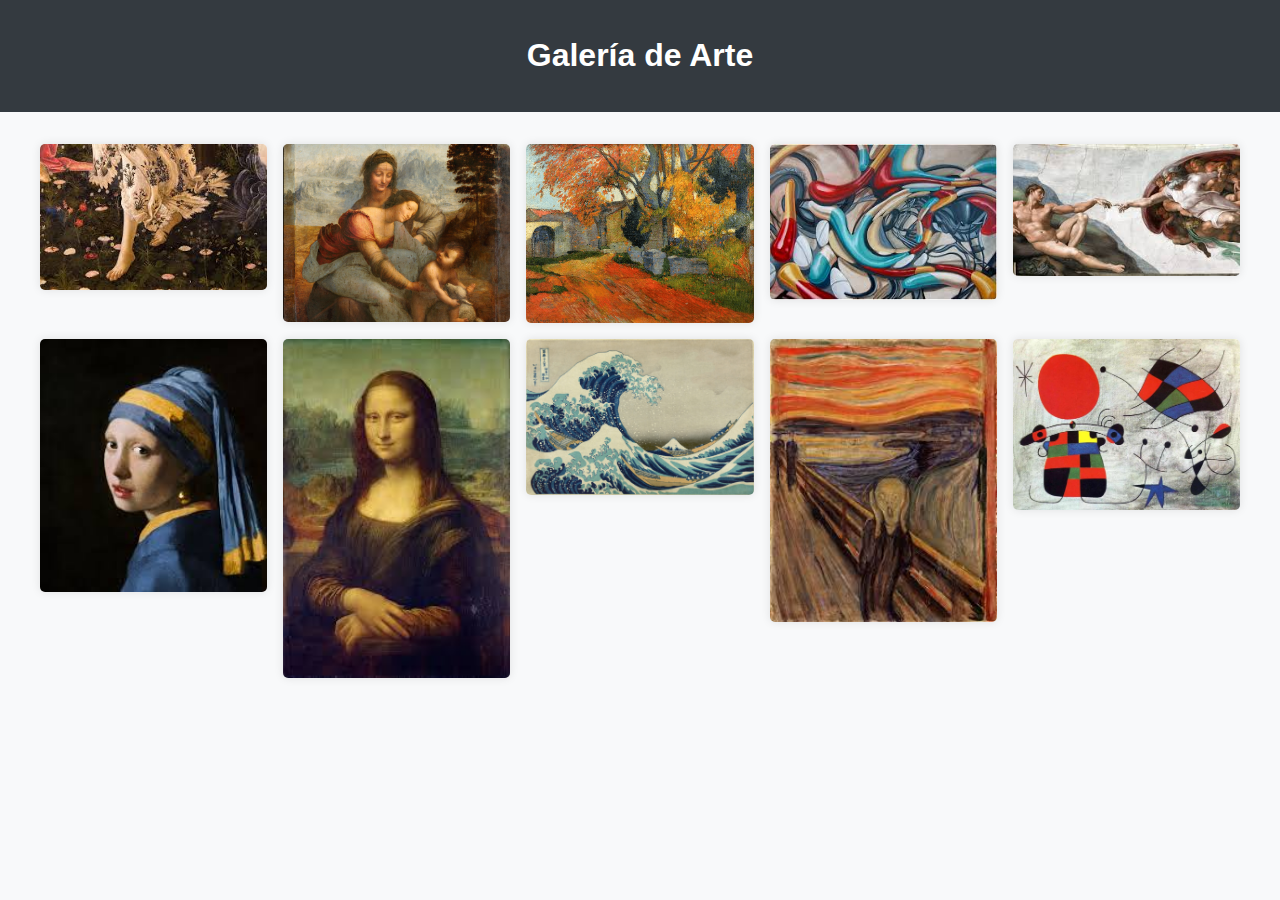
<file: ej6/index.html>
<!DOCTYPE html>
<html lang="es">
  <head>
    <meta charset="UTF-8" />
    <meta name="viewport" content="width=device-width, initial-scale=1.0" />
    <title>Galería de Arte</title>
    <link rel="stylesheet" href="styles.css" />
  </head>
  <body>
    <header>
      <h1>Galería de Arte</h1>
    </header>
    <main>
      <section id="gallery">
        <img src="1.jpeg" alt="Obra de arte 1" />
        <img src="2.png" alt="Obra de arte 2" />
        <img src="3.png" alt="Obra de arte 3" />
        <img src="4.jpeg" alt="Obra de arte 4" />
        <img src="5.jpeg" alt="Obra de arte 5" />
        <img src="6.jpeg" alt="Obra de arte 6" />
        <img src="7.jpeg" alt="Obra de arte 7" />
        <img src="8.png" alt="Obra de arte 8" />
        <img src="9.jpeg" alt="Obra de arte 9" />
        <img src="10.png" alt="Obra de arte 10" />
      </section>
    </main>
  </body>
</html>
</file>
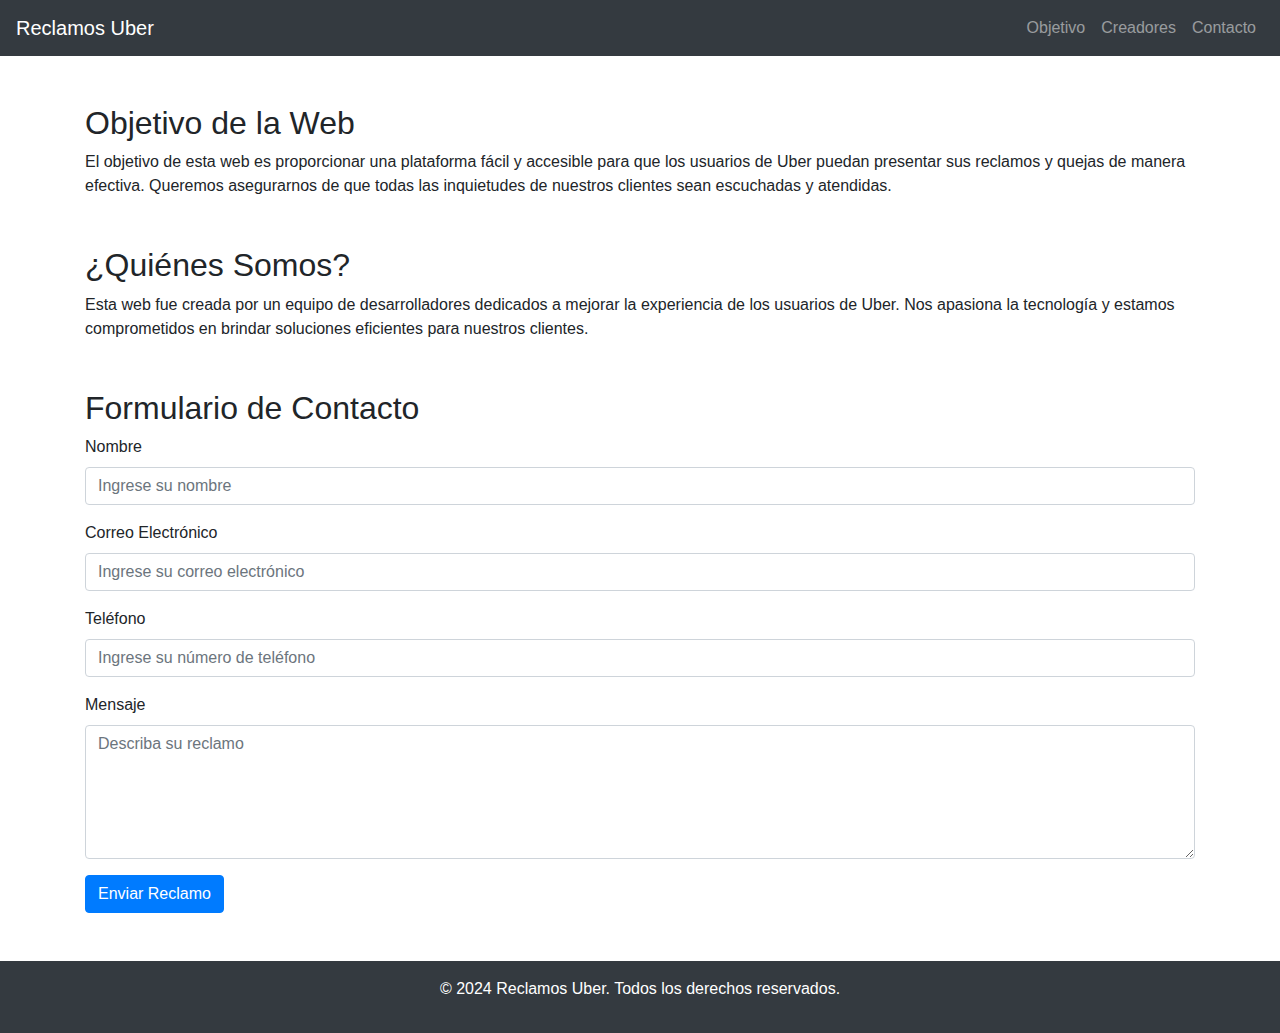
<file: ej7.html>
<!DOCTYPE html>
<html lang="es">

<head>
    <meta charset="UTF-8" />
    <meta name="viewport" content="width=device-width, initial-scale=1.0" />
    <title>Reclamos Uber</title>
    <link href="https://stackpath.bootstrapcdn.com/bootstrap/4.5.2/css/bootstrap.min.css" rel="stylesheet" />
</head>

<body>
    <header>
        <nav class="navbar navbar-expand-lg navbar-dark bg-dark">
            <a class="navbar-brand" href="#">Reclamos Uber</a>
            <button class="navbar-toggler" type="button" data-toggle="collapse" data-target="#navbarNav"
                aria-controls="navbarNav" aria-expanded="false" aria-label="Toggle navigation">
                <span class="navbar-toggler-icon"></span>
            </button>
            <div class="collapse navbar-collapse" id="navbarNav">
                <ul class="navbar-nav ml-auto">
                    <li class="nav-item">
                        <a class="nav-link" href="#objetivo">Objetivo</a>
                    </li>
                    <li class="nav-item">
                        <a class="nav-link" href="#creadores">Creadores</a>
                    </li>
                    <li class="nav-item">
                        <a class="nav-link" href="#contacto">Contacto</a>
                    </li>
                </ul>
            </div>
        </nav>
    </header>

    <main class="container mt-5">
        <section id="objetivo" class="mb-5">
            <h2>Objetivo de la Web</h2>
            <p>
                El objetivo de esta web es proporcionar una plataforma fácil y
                accesible para que los usuarios de Uber puedan presentar sus reclamos
                y quejas de manera efectiva. Queremos asegurarnos de que todas las
                inquietudes de nuestros clientes sean escuchadas y atendidas.
            </p>
        </section>

        <section id="creadores" class="mb-5">
            <h2>¿Quiénes Somos?</h2>
            <p>
                Esta web fue creada por un equipo de desarrolladores dedicados a
                mejorar la experiencia de los usuarios de Uber. Nos apasiona la
                tecnología y estamos comprometidos en brindar soluciones eficientes
                para nuestros clientes.
            </p>
        </section>

        <section id="contacto" class="mb-5">
            <h2>Formulario de Contacto</h2>
            <form>
                <div class="form-group">
                    <label for="nombre">Nombre</label>
                    <input type="text" class="form-control" id="nombre" placeholder="Ingrese su nombre" />
                </div>
                <div class="form-group">
                    <label for="email">Correo Electrónico</label>
                    <input type="email" class="form-control" id="email" placeholder="Ingrese su correo electrónico" />
                </div>
                <div class="form-group">
                    <label for="telefono">Teléfono</label>
                    <input type="tel" class="form-control" id="telefono" placeholder="Ingrese su número de teléfono" />
                </div>
                <div class="form-group">
                    <label for="mensaje">Mensaje</label>
                    <textarea class="form-control" id="mensaje" rows="5" placeholder="Describa su reclamo"></textarea>
                </div>
                <button type="submit" class="btn btn-primary">Enviar Reclamo</button>
            </form>
        </section>
    </main>

    <footer class="bg-dark text-white text-center p-3">
        <p>&copy; 2024 Reclamos Uber. Todos los derechos reservados.</p>
    </footer>

    <script src="https://code.jquery.com/jquery-3.5.1.slim.min.js"></script>
    <script src="https://cdn.jsdelivr.net/npm/@popperjs/core@2.5.2/dist/umd/popper.min.js"></script>
    <script src="https://stackpath.bootstrapcdn.com/bootstrap/4.5.2/js/bootstrap.min.js"></script>
</body>

</html>
</file>
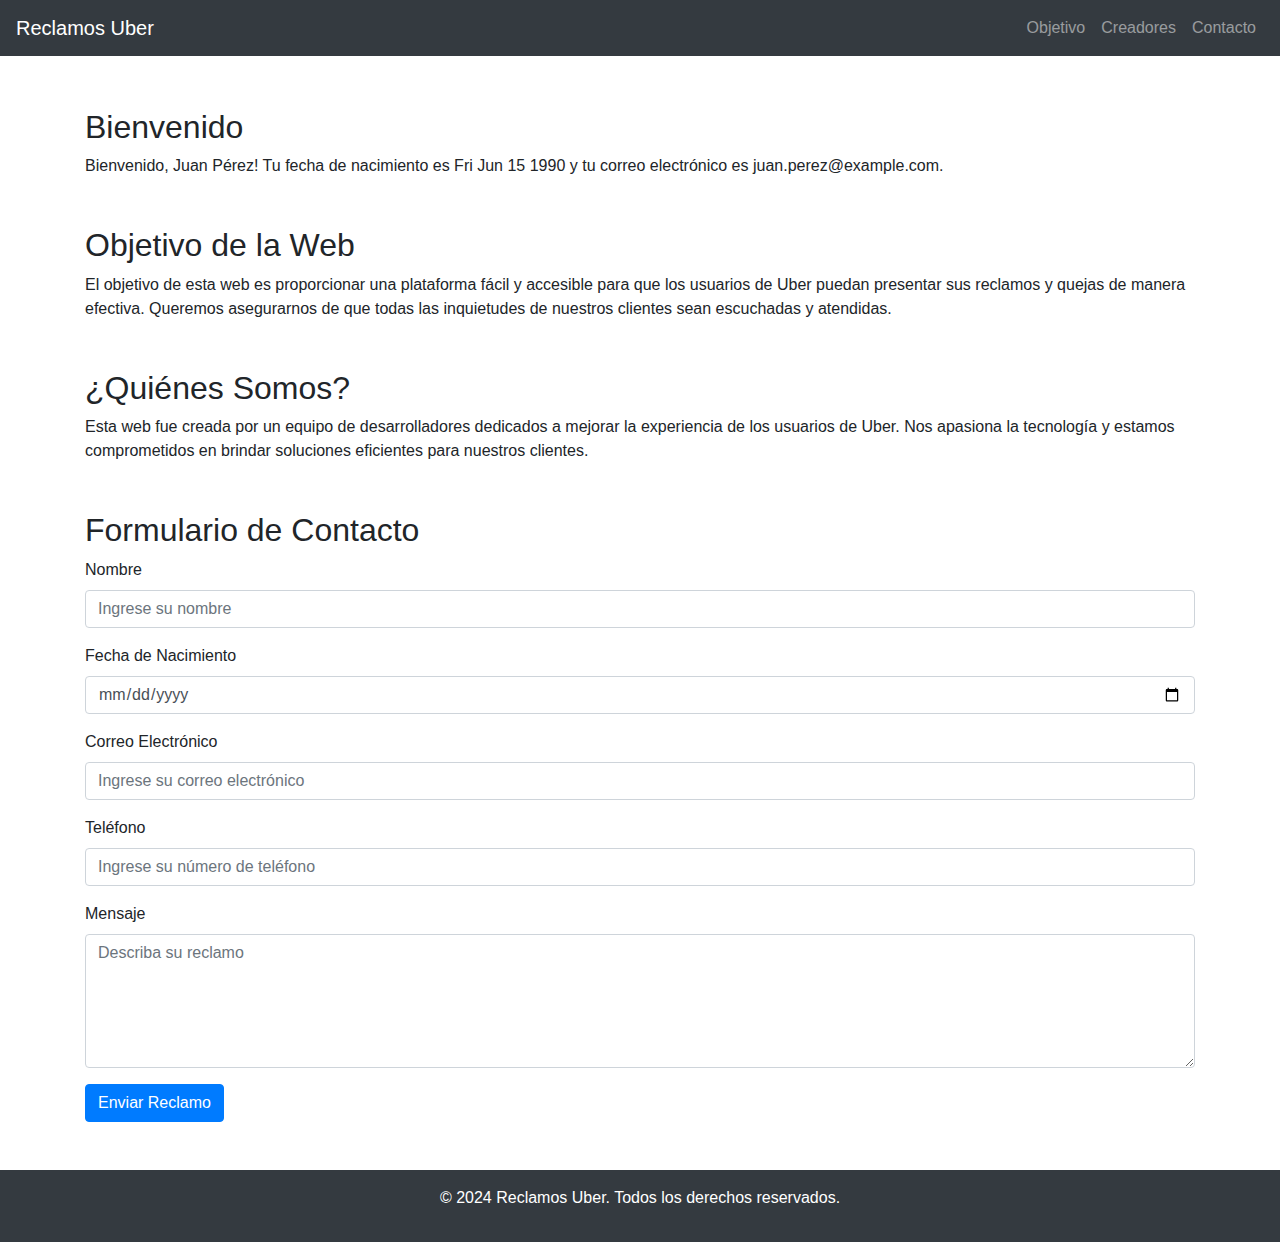
<file: ej8.html>
<!DOCTYPE html>
<html lang="es">

<head>
    <meta charset="UTF-8" />
    <meta name="viewport" content="width=device-width, initial-scale=1.0" />
    <title>Reclamos Uber</title>
    <link href="https://stackpath.bootstrapcdn.com/bootstrap/4.5.2/css/bootstrap.min.css" rel="stylesheet" />
    <style>
        body {
            padding-top: 60px;
        }
    </style>
</head>

<body>
    <header>
        <nav class="navbar navbar-expand-lg navbar-dark bg-dark fixed-top">
            <a class="navbar-brand" href="#">Reclamos Uber</a>
            <button class="navbar-toggler" type="button" data-toggle="collapse" data-target="#navbarNav"
                aria-controls="navbarNav" aria-expanded="false" aria-label="Toggle navigation">
                <span class="navbar-toggler-icon"></span>
            </button>
            <div class="collapse navbar-collapse" id="navbarNav">
                <ul class="navbar-nav ml-auto">
                    <li class="nav-item">
                        <a class="nav-link" href="#objetivo">Objetivo</a>
                    </li>
                    <li class="nav-item">
                        <a class="nav-link" href="#creadores">Creadores</a>
                    </li>
                    <li class="nav-item">
                        <a class="nav-link" href="#contacto">Contacto</a>
                    </li>
                </ul>
            </div>
        </nav>
    </header>

    <main class="container mt-5">
        <section id="bienvenida" class="mb-5">
            <h2>Bienvenido</h2>
            <p id="mensaje-bienvenida"></p>
        </section>

        <section id="objetivo" class="mb-5">
            <h2>Objetivo de la Web</h2>
            <p>
                El objetivo de esta web es proporcionar una plataforma fácil y
                accesible para que los usuarios de Uber puedan presentar sus reclamos
                y quejas de manera efectiva. Queremos asegurarnos de que todas las
                inquietudes de nuestros clientes sean escuchadas y atendidas.
            </p>
        </section>

        <section id="creadores" class="mb-5">
            <h2>¿Quiénes Somos?</h2>
            <p>
                Esta web fue creada por un equipo de desarrolladores dedicados a
                mejorar la experiencia de los usuarios de Uber. Nos apasiona la
                tecnología y estamos comprometidos en brindar soluciones eficientes
                para nuestros clientes.
            </p>
        </section>

        <section id="contacto" class="mb-5">
            <h2>Formulario de Contacto</h2>
            <form id="form-contacto">
                <div class="form-group">
                    <label for="nombre">Nombre</label>
                    <input type="text" class="form-control" id="nombre" placeholder="Ingrese su nombre" />
                </div>
                <div class="form-group">
                    <label for="fecha-nacimiento">Fecha de Nacimiento</label>
                    <input type="date" class="form-control" id="fecha-nacimiento" />
                </div>
                <div class="form-group">
                    <label for="email">Correo Electrónico</label>
                    <input type="email" class="form-control" id="email" placeholder="Ingrese su correo electrónico" />
                </div>
                <div class="form-group">
                    <label for="telefono">Teléfono</label>
                    <input type="tel" class="form-control" id="telefono" placeholder="Ingrese su número de teléfono" />
                </div>
                <div class="form-group">
                    <label for="mensaje">Mensaje</label>
                    <textarea class="form-control" id="mensaje" rows="5" placeholder="Describa su reclamo"></textarea>
                </div>
                <button type="submit" class="btn btn-primary">Enviar Reclamo</button>
            </form>
        </section>
    </main>

    <footer class="bg-dark text-white text-center p-3">
        <p>&copy; 2024 Reclamos Uber. Todos los derechos reservados.</p>
    </footer>

    <script src="https://code.jquery.com/jquery-3.5.1.slim.min.js"></script>
    <script src="https://cdn.jsdelivr.net/npm/@popperjs/core@2.5.2/dist/umd/popper.min.js"></script>
    <script src="https://stackpath.bootstrapcdn.com/bootstrap/4.5.2/js/bootstrap.min.js"></script>

    <script>
        const nombre = "Juan Pérez";
        const fechaNacimiento = new Date(1990, 5, 15);
        const email = "juan.perez@example.com";

        const mensajeBienvenida = `Bienvenido, ${nombre}! Tu fecha de nacimiento es ${fechaNacimiento.toDateString()} y tu correo electrónico es ${email}.`;
        document.getElementById("mensaje-bienvenida").innerText =
            mensajeBienvenida;

        document
            .getElementById("form-contacto")
            .addEventListener("submit", function (event) {
                event.preventDefault();

                const nombreUsuario = document.getElementById("nombre").value;
                const fechaNacimientoUsuario = new Date(
                    document.getElementById("fecha-nacimiento").value
                );
                const emailUsuario = document.getElementById("email").value;

                const mensajeBienvenidaUsuario = `Bienvenido, ${nombreUsuario}!`;
                document.getElementById("mensaje-bienvenida").innerText =
                    mensajeBienvenidaUsuario;

                const hoy = new Date();
                const tiempoVividoUsuario = hoy - fechaNacimientoUsuario;
                const diasVividosUsuario = Math.floor(
                    tiempoVividoUsuario / (1000 * 60 * 60 * 24)
                );
                const mensajeDiasVividosUsuario = `Has vivido ${diasVividosUsuario} días desde que naciste.`;
                window.alert(mensajeDiasVividosUsuario);
            });
    </script>
</body>

</html>
</file>
<file: ej6/styles.css>
body {
  font-family: Arial, sans-serif;
  margin: 0;
  padding: 0;
  box-sizing: border-box;
  background-color: #f8f9fa;
  color: #343a40;
}

header {
  background-color: #343a40;
  color: #ffffff;
  padding: 1rem;
  text-align: center;
}

main {
  padding: 2rem;
  display: flex;
  flex-direction: column;
  align-items: center;
}

#gallery {
  display: grid;
  grid-template-columns: repeat(auto-fill, minmax(200px, 1fr));
  gap: 1rem;
  width: 100%;
  max-width: 1200px;
}

#gallery img {
  width: 100%;
  height: auto;
  border-radius: 5px;
  box-shadow: 0 0 10px rgba(0, 0, 0, 0.1);
}

footer {
  background-color: #343a40;
  color: #ffffff;
  text-align: center;
  padding: 1rem;
  position: relative;
  bottom: 0;
  width: 100%;
}
</file>
